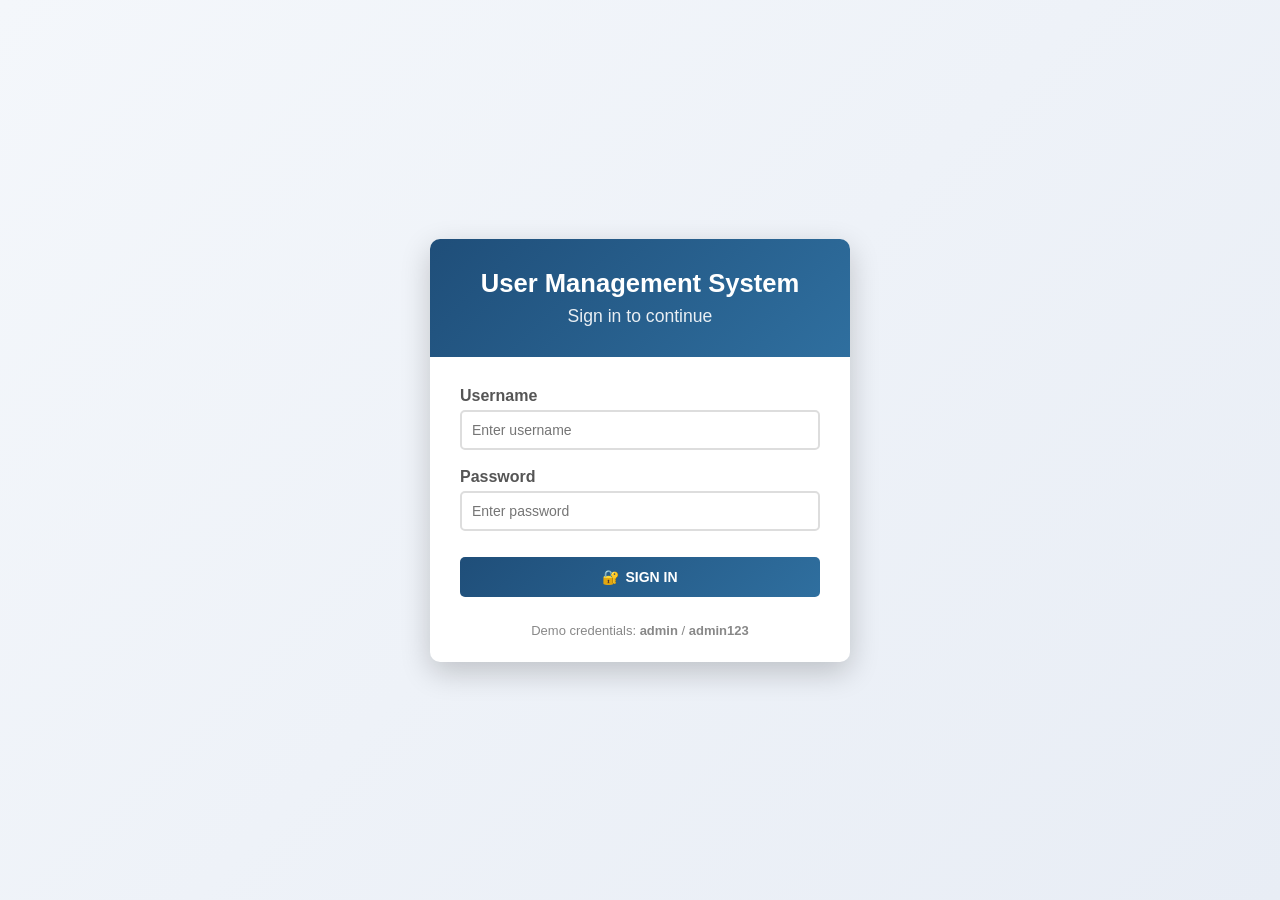
<file: index.html>
<!DOCTYPE html>
<html lang="en">

<head>
    <meta charset="UTF-8">
    <meta name="viewport" content="width=device-width, initial-scale=1.0">
    <title>User Management System</title>
    <link rel="stylesheet" href="styles.css">
</head>

<body>
    <div class="container">
        <header>
            <h1>User Management System</h1>
            <p class="subtitle">Manage your users efficiently</p>
            <div class="header-actions">
                <span id="logged-in-user" style="font-size: 13px; opacity: 0.9;"></span>
                <button id="logout-btn" class="btn btn-logout">
                    <span class="btn-icon" aria-hidden="true">🚪</span>Logout
                </button>
            </div>
        </header>

        <!-- Add/Edit User Form -->
        <div class="form-section">
            <h2 id="form-title">Add New User</h2>
            <form id="user-form">
                <input type="hidden" id="user-id">
                <div class="form-row">
                    <div class="form-group">
                        <label for="username">Username *</label>
                        <input type="text" id="username" required placeholder="Enter username">
                    </div>
                    <div class="form-group">
                        <label for="email">Email *</label>
                        <input type="email" id="email" required placeholder="Enter email">
                    </div>
                </div>
                <div class="form-row">
                    <div class="form-group">
                        <label for="firstName">First Name *</label>
                        <input type="text" id="firstName" required placeholder="Enter first name">
                    </div>
                    <div class="form-group">
                        <label for="lastName">Last Name *</label>
                        <input type="text" id="lastName" required placeholder="Enter last name">
                    </div>
                </div>
                <div class="form-buttons">
                    <button type="submit" id="submit-btn" class="btn btn-primary"><span class="btn-icon" aria-hidden="true">➕</span>Add User</button>
                    <button type="button" id="cancel-btn" class="btn btn-secondary"
                        style="display: none;"><span class="btn-icon" aria-hidden="true">✖</span>Cancel</button>
                </div>
            </form>
        </div>

        <!-- Users Table Section -->
        <div class="table-section">
            <div class="table-header">
                <h2>All Users</h2>
                <button id="refresh-btn" class="btn btn-info"><span class="btn-icon" aria-hidden="true">🔄</span>Refresh</button>
            </div>
            <div id="loading" class="loading" style="display: none;">Loading...</div>
            <div id="error-message" class="error-message" style="display: none;"></div>
            <div id="success-message" class="success-message" style="display: none;"></div>

            <div class="table-container">
                <table id="users-table">
                    <thead>
                        <tr>
                            <th>ID</th>
                            <th>Username</th>
                            <th>Email</th>
                            <th>First Name</th>
                            <th>Last Name</th>
                            <th>Actions</th>
                        </tr>
                    </thead>
                    <tbody id="users-tbody">
                        <!-- Users will be loaded here dynamically -->
                    </tbody>
                </table>
            </div>
        </div>
    </div>

    <!-- Delete Confirmation Modal -->
    <div id="delete-modal" class="modal">
        <div class="modal-content">
            <h3>Confirm Delete</h3>
            <p>Are you sure you want to delete this user?</p>
            <div class="modal-buttons">
                <button id="confirm-delete" class="btn btn-danger"><span class="btn-icon" aria-hidden="true">🗑️</span>Delete</button>
                <button id="cancel-delete" class="btn btn-secondary"><span class="btn-icon" aria-hidden="true">✖</span>Cancel</button>
            </div>
        </div>
    </div>

    <script src="app.js"></script>
</body>

</html>
</file>
<file: styles.css>
:root {
    --brand-primary: #1f4e79;
    --brand-secondary: #2f6f9f;
    --brand-accent: #2a5f8a;
}

/* Reset and Base Styles */
* {
    margin: 0;
    padding: 0;
    box-sizing: border-box;
}

body {
    font-family: Arial, Helvetica, sans-serif;
    background: linear-gradient(135deg, #f4f7fb 0%, #e8edf5 100%);
    min-height: 100vh;
    padding: 20px;
    color: #333;
}

.container {
    max-width: 1200px;
    margin: 0 auto;
    background: white;
    border-radius: 10px;
    box-shadow: 0 10px 30px rgba(0, 0, 0, 0.2);
    overflow: hidden;
}

/* Header Styles */
header {
    background: linear-gradient(135deg, var(--brand-primary) 0%, var(--brand-secondary) 100%);
    color: white;
    padding: 30px;
    text-align: center;
}

header h1 {
    font-size: 2.5em;
    margin-bottom: 10px;
}

.subtitle {
    font-size: 1.1em;
    opacity: 0.9;
}

/* Form Section */
.form-section {
    padding: 30px;
    background: #f8f9fa;
    border-bottom: 2px solid #e9ecef;
}

.form-section h2 {
    color: var(--brand-accent);
    margin-bottom: 20px;
}

#user-form {
    background: white;
    padding: 25px;
    border-radius: 8px;
    box-shadow: 0 2px 5px rgba(0, 0, 0, 0.1);
}

.form-row {
    display: flex;
    gap: 20px;
    margin-bottom: 15px;
}

.form-group {
    flex: 1;
}

.form-group label {
    display: block;
    margin-bottom: 5px;
    font-weight: bold;
    color: #555;
}

.form-group input {
    width: 100%;
    padding: 10px;
    border: 2px solid #ddd;
    border-radius: 5px;
    font-size: 14px;
    transition: border-color 0.3s;
}

.form-group input:focus {
    outline: none;
    border-color: var(--brand-accent);
}

.form-buttons {
    margin-top: 20px;
    display: flex;
    gap: 10px;
}

/* Button Styles */
.btn {
    padding: 12px 24px;
    border: none;
    border-radius: 5px;
    cursor: pointer;
    font-size: 14px;
    font-weight: bold;
    transition: all 0.3s;
    text-transform: uppercase;
    display: inline-flex;
    align-items: center;
    justify-content: center;
    gap: 6px;
}

.btn:hover {
    transform: translateY(-2px);
    box-shadow: 0 4px 8px rgba(0, 0, 0, 0.2);
}

.btn-primary {
    background: linear-gradient(135deg, var(--brand-primary) 0%, var(--brand-secondary) 100%);
    color: white;
}

.btn-secondary {
    background: #6c757d;
    color: white;
}

.btn-info {
    background: #17a2b8;
    color: white;
}

.btn-danger {
    background: #dc3545;
    color: white;
}

.btn-warning {
    background: #ffc107;
    color: #333;
}

.btn-success {
    background: #28a745;
    color: white;
}

.btn-small {
    padding: 6px 12px;
    font-size: 12px;
}

.btn-icon {
    line-height: 1;
    font-size: 1em;
}

/* Table Section */
.table-section {
    padding: 30px;
}

.table-header {
    display: flex;
    justify-content: space-between;
    align-items: center;
    margin-bottom: 20px;
}

.table-header h2 {
    color: var(--brand-accent);
}

.table-container {
    overflow-x: auto;
    border-radius: 8px;
    box-shadow: 0 2px 5px rgba(0, 0, 0, 0.1);
}

table {
    width: 100%;
    border-collapse: collapse;
    background: white;
}

thead {
    background: linear-gradient(135deg, var(--brand-primary) 0%, var(--brand-secondary) 100%);
    color: white;
}

th {
    padding: 15px;
    text-align: left;
    font-weight: bold;
    text-transform: uppercase;
    font-size: 13px;
}

tbody tr {
    border-bottom: 1px solid #e9ecef;
    transition: background 0.3s;
}

tbody tr:hover {
    background: #f8f9fa;
}

tbody tr:last-child {
    border-bottom: none;
}

td {
    padding: 15px;
    font-size: 14px;
}

.action-buttons {
    display: flex;
    gap: 8px;
}

/* Messages */
.loading {
    text-align: center;
    padding: 20px;
    font-size: 16px;
    color: var(--brand-accent);
    font-weight: bold;
}

.error-message {
    background: #f8d7da;
    color: #721c24;
    padding: 15px;
    border-radius: 5px;
    margin-bottom: 20px;
    border-left: 4px solid #dc3545;
}

.success-message {
    background: #d4edda;
    color: #155724;
    padding: 15px;
    border-radius: 5px;
    margin-bottom: 20px;
    border-left: 4px solid #28a745;
}

/* Modal Styles */
.modal {
    display: none;
    position: fixed;
    z-index: 1000;
    left: 0;
    top: 0;
    width: 100%;
    height: 100%;
    background-color: rgba(0, 0, 0, 0.5);
    animation: fadeIn 0.3s;
}

@keyframes fadeIn {
    from {
        opacity: 0;
    }

    to {
        opacity: 1;
    }
}

.modal-content {
    background: white;
    margin: 15% auto;
    padding: 30px;
    border-radius: 10px;
    width: 90%;
    max-width: 400px;
    box-shadow: 0 10px 30px rgba(0, 0, 0, 0.3);
    animation: slideIn 0.3s;
}

@keyframes slideIn {
    from {
        transform: translateY(-50px);
        opacity: 0;
    }

    to {
        transform: translateY(0);
        opacity: 1;
    }
}

.modal-content h3 {
    margin-bottom: 15px;
    color: #333;
}

.modal-content p {
    margin-bottom: 20px;
    color: #666;
}

.modal-buttons {
    display: flex;
    gap: 10px;
    justify-content: flex-end;
}

/* Empty State */
.empty-state {
    text-align: center;
    padding: 40px;
    color: #999;
}

.empty-state p {
    font-size: 16px;
}

/* Login Page */
body.login-page {
    display: flex;
    align-items: center;
    justify-content: center;
    min-height: 100vh;
    padding: 20px;
}

.login-card {
    background: white;
    border-radius: 10px;
    box-shadow: 0 10px 30px rgba(0, 0, 0, 0.2);
    width: 100%;
    max-width: 420px;
    overflow: hidden;
}

.login-header {
    background: linear-gradient(135deg, var(--brand-primary) 0%, var(--brand-secondary) 100%);
    color: white;
    padding: 30px;
    text-align: center;
}

.login-header h1 {
    font-size: 1.6em;
    margin-bottom: 8px;
}

.login-card form {
    padding: 30px 30px 10px;
}

.login-card .form-group {
    margin-bottom: 18px;
}

.login-btn {
    width: 100%;
    margin-top: 8px;
}

.login-hint {
    text-align: center;
    font-size: 13px;
    color: #888;
    padding: 16px 30px 24px;
}

/* Logout button in header */
.header-actions {
    display: flex;
    align-items: center;
    justify-content: center;
    gap: 12px;
    margin-top: 12px;
}

.btn-logout {
    background: rgba(255, 255, 255, 0.2);
    color: white;
    border: 1px solid rgba(255, 255, 255, 0.5);
    padding: 6px 16px;
    font-size: 13px;
}

.btn-logout:hover {
    background: rgba(255, 255, 255, 0.35);
}

/* Responsive Design */
@media (max-width: 768px) {
    .form-row {
        flex-direction: column;
        gap: 15px;
    }

    .table-header {
        flex-direction: column;
        align-items: flex-start;
        gap: 10px;
    }

    .table-header button {
        width: 100%;
    }

    header h1 {
        font-size: 1.8em;
    }

    .action-buttons {
        flex-direction: column;
        gap: 5px;
    }

    .btn-small {
        width: 100%;
    }
}
</file>
